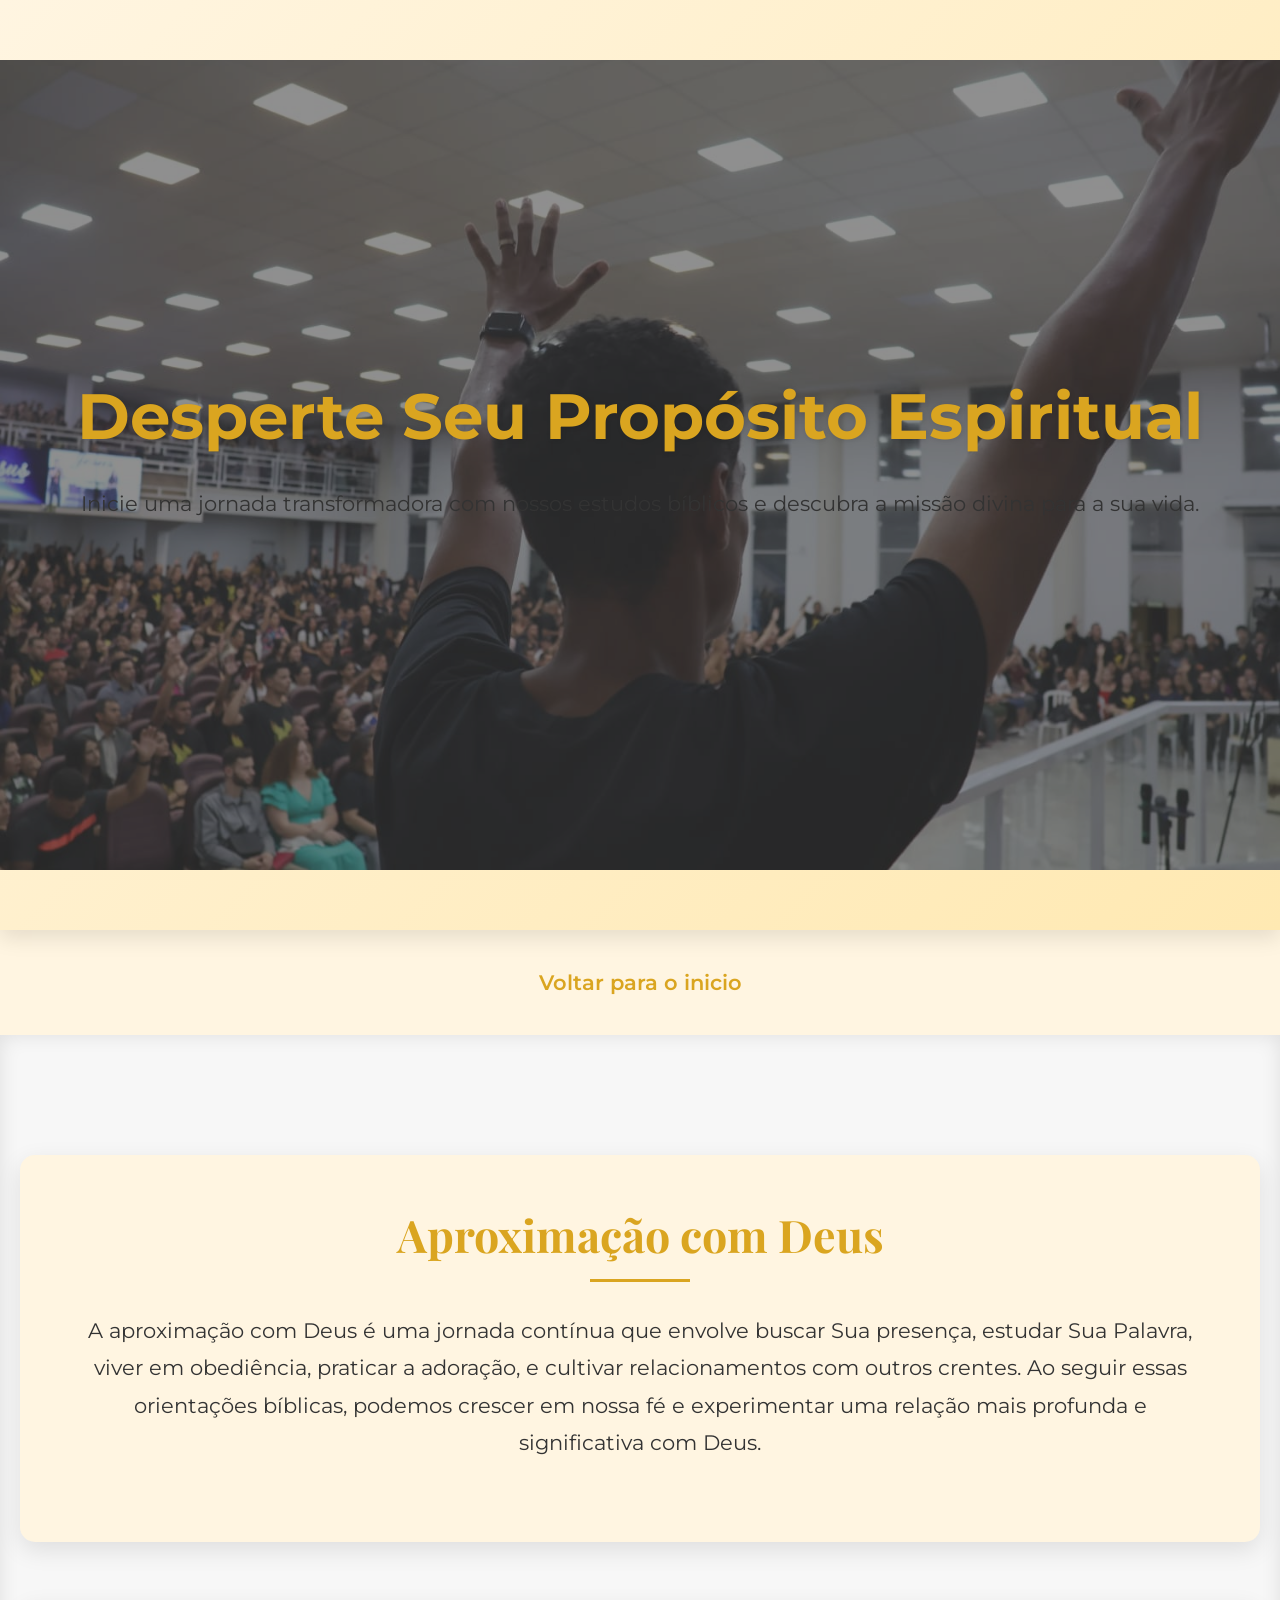
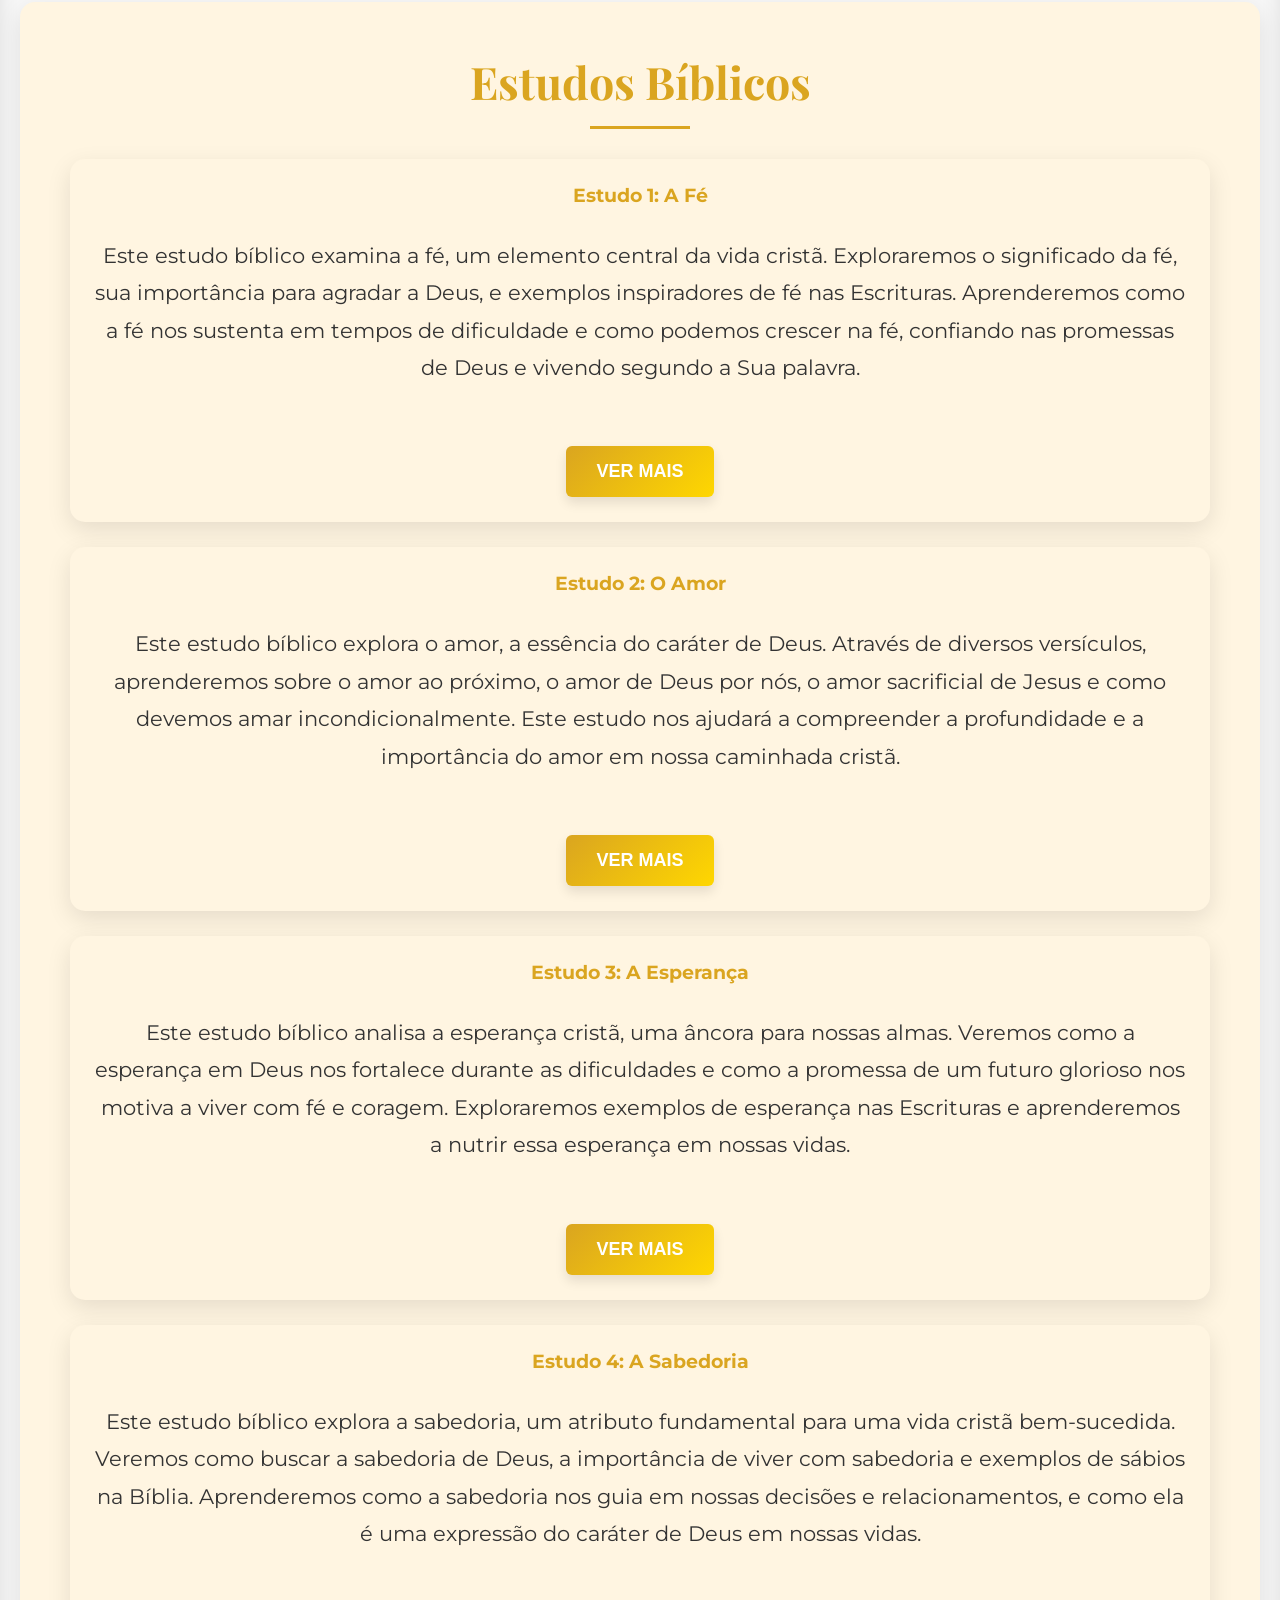
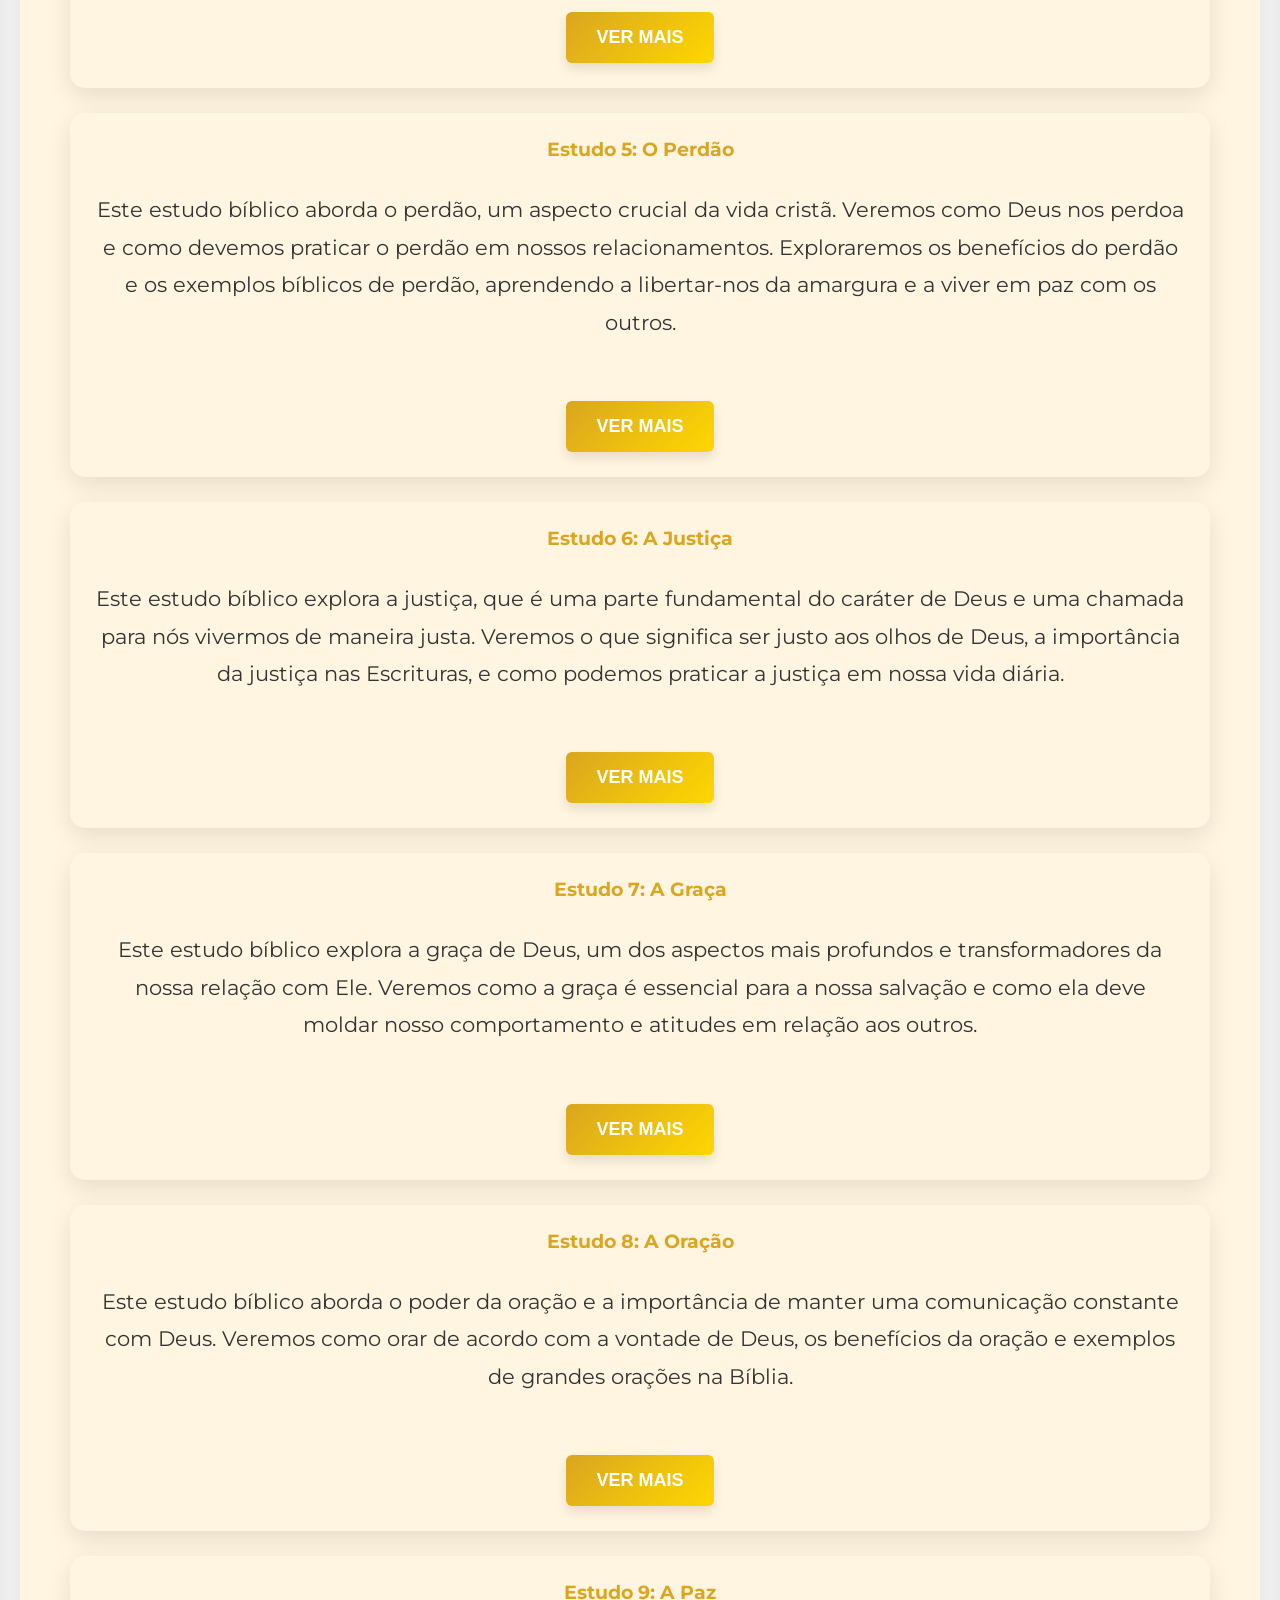
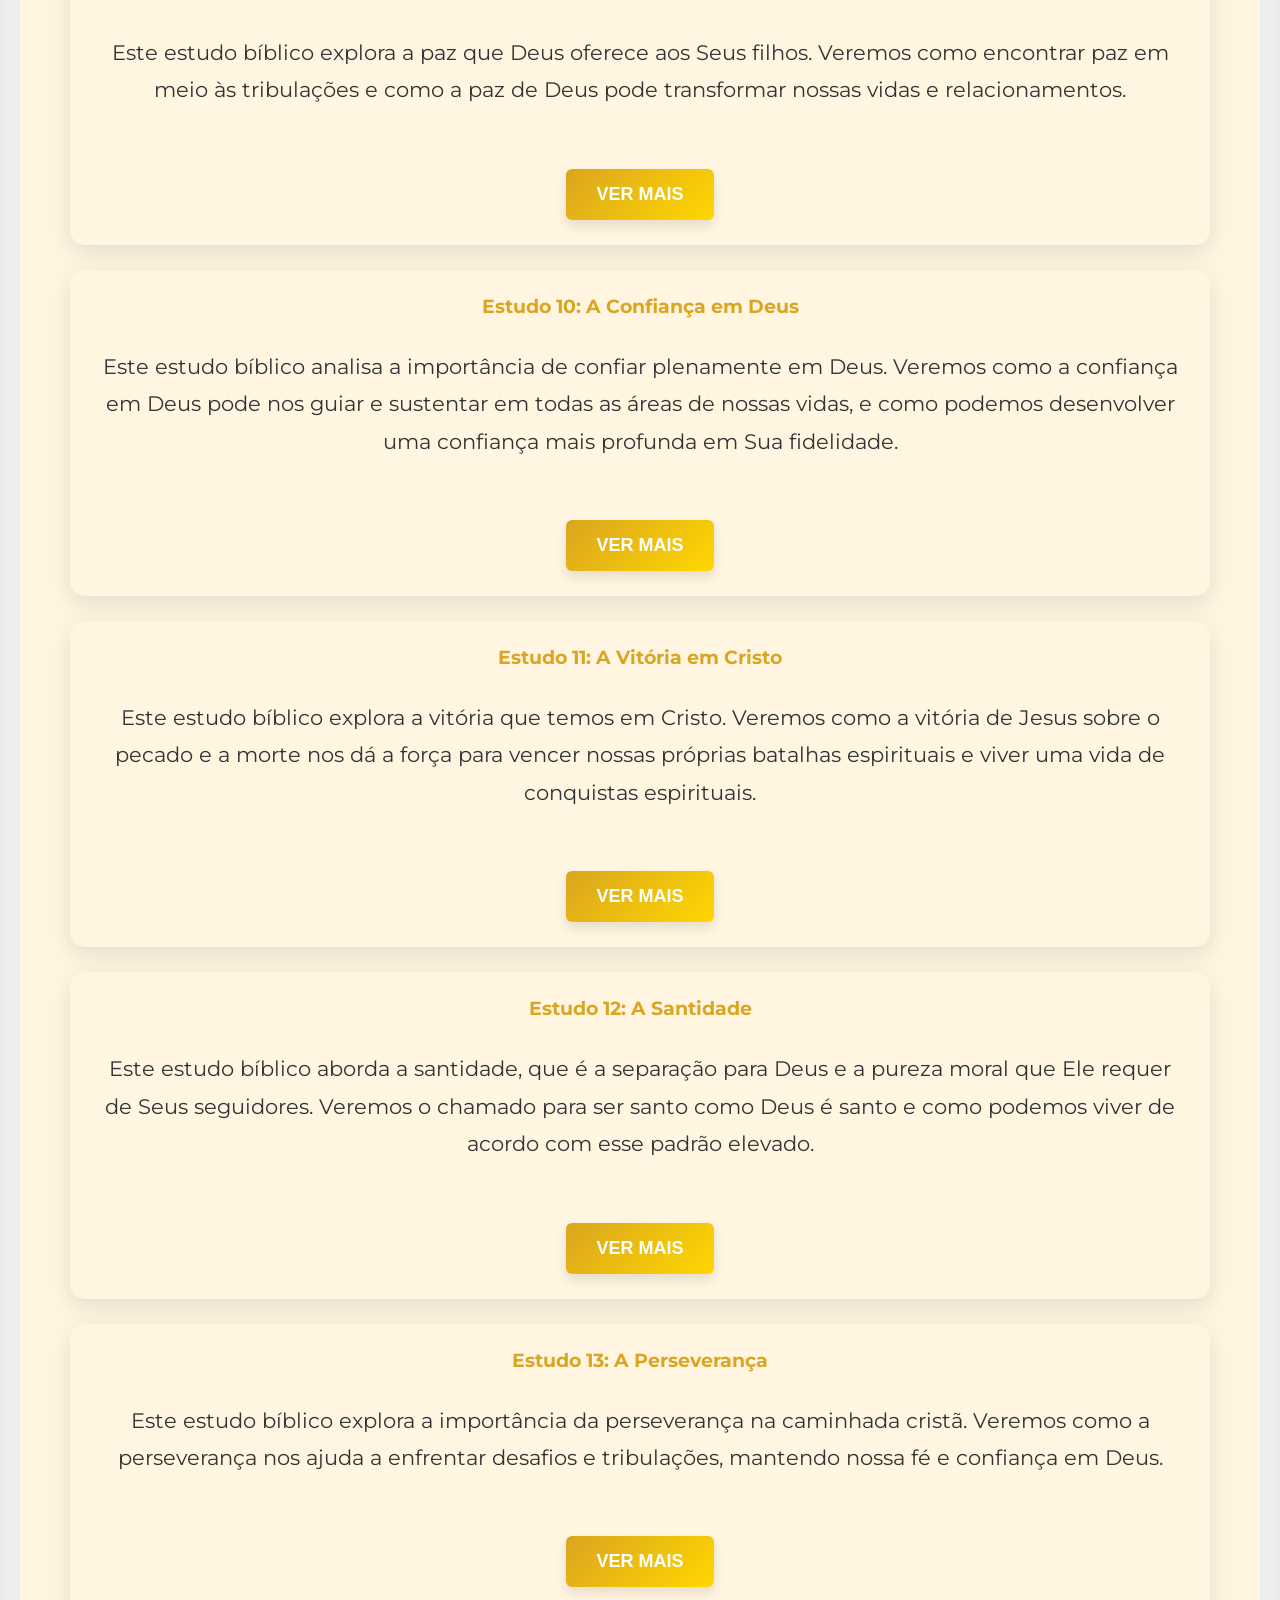
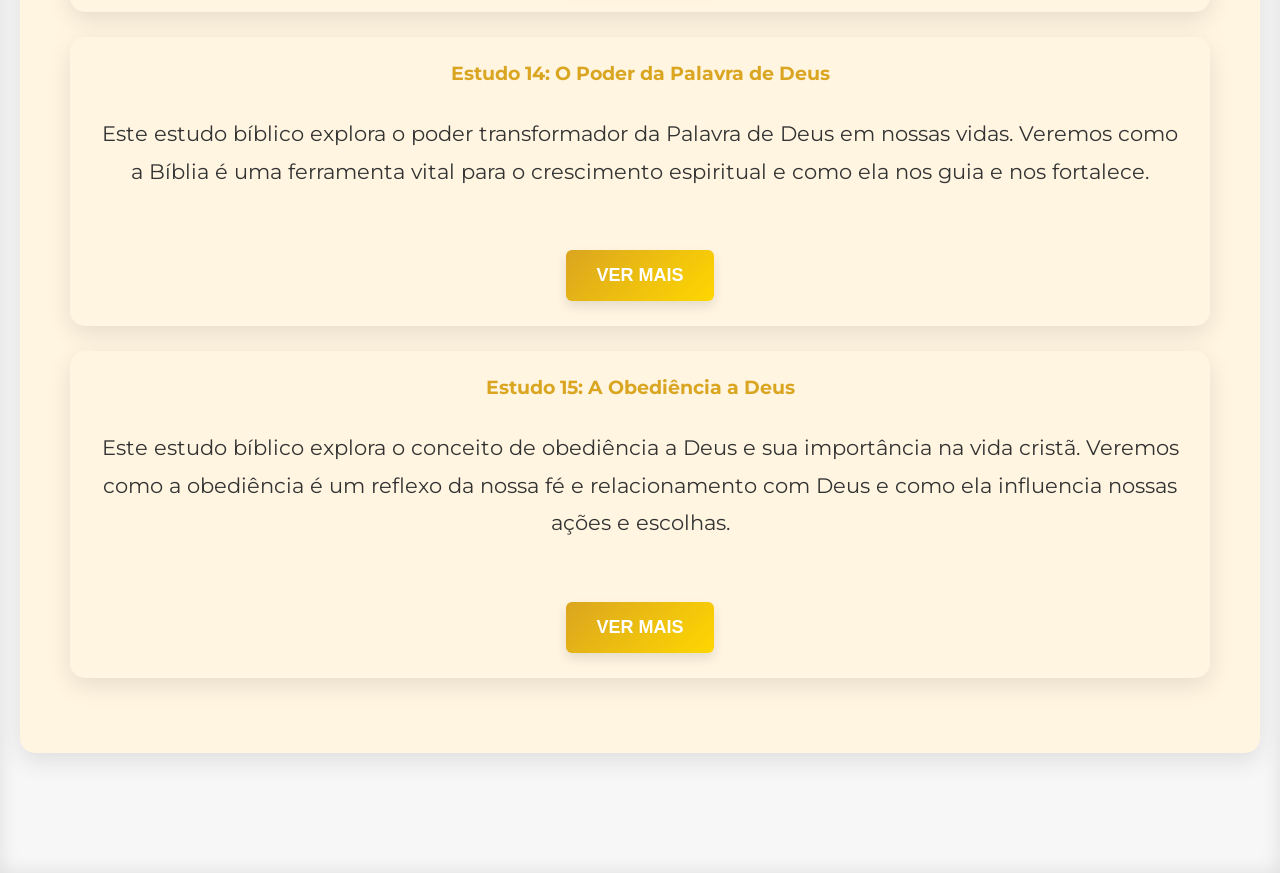
<file: asset/Pages/estudos.html>
<!DOCTYPE html>
<html lang="en">
<head>
    <meta charset="UTF-8">
    <meta name="viewport" content="width=device-width, initial-scale=1.0">
    <title>àrea de Estudos Biblícos</title>
    <link rel="stylesheet" href="../css/styles.css">
</head>
<body>
    <header>
        <div class="hero">
            <h1 class="hero-title">Desperte Seu Propósito Espiritual</h1>
        <p>Inicie uma jornada transformadora com nossos estudos bíblicos e descubra a missão divina para a sua vida.</p>
        </div>
    </header>

    <nav>
        <ul>
            <li><a href="/index.html"><i class="fas fa-info-circle"></i>Voltar para o inicio</a></li>
        </ul>
    </nav>

    <main>
        <section id="about" class="about">
            <h2>Aproximação com Deus</h2>
            <p>A aproximação com Deus é uma jornada contínua que envolve buscar Sua presença, estudar Sua Palavra, viver em obediência, praticar a adoração, e cultivar relacionamentos com outros crentes. Ao seguir essas orientações bíblicas, podemos crescer em nossa fé e experimentar uma relação mais profunda e significativa com Deus.</p>
        </section>

    <section id="biblestudies" class="biblestudies">
        <h2>Estudos Bíblicos</h2>
        <div class="study">
            <h3>Estudo 1: A Fé</h3>
            <p>Este estudo bíblico examina a fé, um elemento central da vida cristã. Exploraremos o significado da fé, sua importância para agradar a Deus, e exemplos inspiradores de fé nas Escrituras. Aprenderemos como a fé nos sustenta em tempos de dificuldade e como podemos crescer na fé, confiando nas promessas de Deus e vivendo segundo a Sua palavra.</p>
            <button onclick="showStudyDetails(1)">Ver Mais</button>
            <div id="study1" class="study-details">
                <p><strong>Definição de Fé</strong><br>
                   A fé pode ser entendida como a certeza das coisas que esperamos e a convicção de fatos que não vemos.
                </p>
                <p><strong>Hebreus 11:1</strong><br>
                    <blockquote>"Ora, a fé é a certeza daquilo que esperamos e a prova das coisas que não vemos."</blockquote>
                </p>
                <p><strong>A Importância da Fé</strong><br>
                   A fé é essencial para agradar a Deus e é através dela que recebemos Suas promessas.
                </p>
                <p><strong>Hebreus 11:6</strong><br>
                    <blockquote>"Sem fé é impossível agradar a Deus, pois quem dele se aproxima precisa crer que ele existe e que recompensa aqueles que o buscam."</blockquote>
                </p>
                <p><strong>Exemplos de Fé na Bíblia</strong><br>
                   <strong>Abraão:</strong> Conhecido como o "pai da fé", Abraão obedeceu a Deus e deixou sua terra natal sem saber para onde estava indo, confiando plenamente nas promessas de Deus.
                </p>
                <p><strong>Romanos 4:20-21</strong><br>
                    <blockquote>"Ele não duvidou da promessa de Deus, mas foi fortalecido em sua fé e deu glória a Deus, estando plenamente convencido de que Deus era poderoso para cumprir o que havia prometido."</blockquote>
                </p>
                <p><strong>Moisés:</strong> Pela fé, Moisés escolheu ser maltratado junto com o povo de Deus em vez de desfrutar os prazeres do pecado por um tempo.
                </p>
                <p><strong>Hebreus 11:24-25</strong><br>
                    <blockquote>"Pela fé Moisés, já adulto, recusou ser chamado filho da filha de Faraó, preferindo ser maltratado com o povo de Deus a desfrutar os prazeres do pecado durante algum tempo."</blockquote>
                </p>
                <p><strong>Noé:</strong> Noé, pela fé, construiu uma arca para salvar sua família, obedecendo a Deus mesmo sem ver a chuva.
                </p>
                <p><strong>Hebreus 11:7</strong><br>
                    <blockquote>"Pela fé Noé, quando avisado sobre coisas que ainda não se viam, movido por santo temor, construiu uma arca para salvar sua família. Por meio da fé ele condenou o mundo e tornou-se herdeiro da justiça que é segundo a fé."</blockquote>
                </p>
                <p><strong>Fé em Meio às Dificuldades</strong><br>
                   A fé nos sustenta nas provações e dificuldades, permitindo-nos confiar que Deus está no controle e tem um propósito para cada situação.
                </p>
                <p><strong>Tiago 1:2-3</strong><br>
                    <blockquote>"Meus irmãos, considerem motivo de grande alegria o fato de passarem por diversas provações, pois sabem que a prova da sua fé produz perseverança."</blockquote>
                </p>
                <p><strong>A Fé que Move Montanhas</strong><br>
                   Jesus nos ensina que, mesmo uma pequena quantidade de fé pode fazer grandes coisas, se estiver fundamentada em Deus.
                </p>
                <p><strong>Mateus 17:20</strong><br>
                    <blockquote>"Ele respondeu: 'Porque a sua fé é pequena. Eu lhes asseguro que, se vocês tiverem fé do tamanho de um grão de mostarda, poderão dizer a este monte: Vá daqui para lá, e ele irá. Nada lhes será impossível.'"</blockquote>
                </p>
                <p><strong>A Fé em Jesus Cristo</strong><br>
                   A fé em Jesus Cristo é o fundamento da salvação. Através dEle, recebemos a vida eterna e a reconciliação com Deus.
                </p>
                <p><strong>Efésios 2:8-9</strong><br>
                    <blockquote>"Pois vocês são salvos pela graça, por meio da fé, e isto não vem de vocês, é dom de Deus; não por obras, para que ninguém se glorie."</blockquote>
                </p>
                <p><strong>Crescendo na Fé</strong><br>
                   A fé pode e deve crescer à medida que caminhamos com Deus, alimentando-nos da Sua palavra e vivendo em obediência.
                </p>
                <p><strong>Romanos 10:17</strong><br>
                    <blockquote>"Consequentemente, a fé vem por se ouvir a mensagem, e a mensagem é ouvida mediante a palavra de Cristo."</blockquote>
                </p>
            </div>
        </div>        
        <div class="study">
            <h3>Estudo 2: O Amor</h3>
            <p>Este estudo bíblico explora o amor, a essência do caráter de Deus. Através de diversos versículos, aprenderemos sobre o amor ao próximo, o amor de Deus por nós, o amor sacrificial de Jesus e como devemos amar incondicionalmente. Este estudo nos ajudará a compreender a profundidade e a importância do amor em nossa caminhada cristã.</p>
            <button onclick="showStudyDetails(2)">Ver Mais</button>
            <div id="study2" class="study-details">
                <p><strong>Definição de Amor</strong><br>
                   O amor é a essência do caráter de Deus e é o fundamento de todos os Seus mandamentos.
                </p>
                <p><strong>1 João 4:8</strong><br>
                    <blockquote>"Quem não ama não conhece a Deus, porque Deus é amor."</blockquote>
                </p>
                <p><strong>O Amor ao Próximo</strong><br>
                   Jesus nos ensina que devemos amar o nosso próximo como a nós mesmos.
                </p>
                <p><strong>Mateus 22:37-39</strong><br>
                    "Respondeu Jesus: <blockquote>'Ame o Senhor, o seu Deus, de todo o seu coração, de toda a sua alma e de todo o seu entendimento.' Este é o primeiro e maior mandamento. E o segundo é semelhante a ele: 'Ame o seu próximo como a si mesmo.'"</blockquote>
                </p>
                <p><strong>O Amor de Deus por Nós</strong><br>
                   Deus nos amou tanto que enviou Seu Filho único para nos salvar.
                </p>
                <p><strong>João 3:16</strong><br>
                    <blockquote>"Porque Deus tanto amou o mundo que deu o seu Filho Unigênito, para que todo o que nele crer não pereça, mas tenha a vida eterna."</blockquote>
                </p>
                <p><strong>Amar os Inimigos</strong><br>
                   Jesus nos desafia a amar não apenas os nossos amigos, mas também os nossos inimigos.
                </p>
                <p><strong>Mateus 5:44</strong><br>
                    <blockquote>"Mas eu lhes digo: Amem os seus inimigos e orem por aqueles que os perseguem."</blockquote>
                </p>
                <p><strong>O Amor é Paciente e Bondoso</strong><br>
                   O amor verdadeiro é descrito de forma bela em 1 Coríntios 13.
                </p>
                <p><strong>1 Coríntios 13:4-7</strong><br>
                    <blockquote>"O amor é paciente, o amor é bondoso. Não inveja, não se vangloria, não se orgulha. Não maltrata, não procura seus interesses, não se ira facilmente, não guarda rancor. O amor não se alegra com a injustiça, mas se alegra com a verdade. Tudo sofre, tudo crê, tudo espera, tudo suporta."</blockquote>
                </p>
                <p><strong>O Maior Mandamento</strong><br>
                   O amor é o cumprimento da lei e o maior mandamento de todos.
                </p>
                <p><strong>Romanos 13:8</strong><br>
                    <blockquote>"Não devam nada a ninguém, a não ser o amor de uns pelos outros, pois quem ama seu próximo tem cumprido a lei."</blockquote>
                </p>
                <p><strong>Amor Sacrificial</strong><br>
                   Jesus é o maior exemplo de amor sacrificial.
                </p>
                <p><strong>João 15:13</strong><br>
                    <blockquote>"Ninguém tem maior amor do que aquele que dá a sua vida pelos seus amigos."</blockquote>
                </p>
                <p><strong>O Amor de Cristo</strong><br>
                   Devemos amar como Cristo nos amou.
                </p>
                <p><strong>Efésios 5:2</strong><br>
                    <blockquote>"E vivam em amor, como também Cristo nos amou e se entregou por nós como oferta e sacrifício de aroma agradável a Deus."</blockquote>
                </p>
                <p><strong>Amor Incondicional</strong><br>
                   O amor de Deus por nós é incondicional e eterno.
                </p>
                <p><strong>Romanos 8:38-39</strong><br>
                    <blockquote>"Pois estou convencido de que nem morte nem vida, nem anjos nem demônios, nem o presente nem o futuro, nem quaisquer poderes, nem altura nem profundidade, nem qualquer outra coisa na criação será capaz de nos separar do amor de Deus que está em Cristo Jesus, nosso Senhor."</blockquote>
                </p>
            </div>
        </div>  
        <div class="study">
            <h3>Estudo 3: A Esperança</h3>
            <p>Este estudo bíblico analisa a esperança cristã, uma âncora para nossas almas. Veremos como a esperança em Deus nos fortalece durante as dificuldades e como a promessa de um futuro glorioso nos motiva a viver com fé e coragem. Exploraremos exemplos de esperança nas Escrituras e aprenderemos a nutrir essa esperança em nossas vidas.</p>
            <button onclick="showStudyDetails(3)">Ver Mais</button>
            <div id="study3" class="study-details">
                <p><strong>Definição de Esperança</strong><br>
                   Esperança é a expectativa confiável de que Deus cumprirá Suas promessas e nos dará um futuro cheio de boas coisas.
                </p>
                <p><strong>Hebreus 6:19</strong><br>
                    <blockquote>"Temos essa esperança como âncora da alma, firme e segura. Ela entra no Santo dos Santos, por trás do véu."</blockquote>
                </p>
                <p><strong>Esperança em Meio às Dificuldades</strong><br>
                   A esperança nos ajuda a suportar as tribulações, sabendo que Deus está no controle e que há um propósito para nossas provações.
                </p>
                <p><strong>Romanos 5:3-4</strong><br>
                    <blockquote>"Não apenas isso, mas também nos gloriamos nas tribulações, porque sabemos que a tribulação produz perseverança; a perseverança, um caráter aprovado; e o caráter aprovado, esperança."</blockquote>
                </p>
                <p><strong>A Esperança da Vida Eterna</strong><br>
                   A esperança cristã se baseia na promessa de vida eterna com Deus.
                </p>
                <p><strong>1 Pedro 1:3</strong><br>
                    <blockquote>"Louvado seja o Deus e Pai de nosso Senhor Jesus Cristo! Em sua grande misericórdia, ele nos deu nova vida mediante a ressurreição de Jesus Cristo dentre os mortos, para uma esperança viva."</blockquote>
                </p>
                <p><strong>Esperança em Cristo</strong><br>
                   Cristo é a nossa esperança e nossa salvação, e é Nele que encontramos segurança para o futuro.
                </p>
                <p><strong>Colossenses 1:27</strong><br>
                    <blockquote>"A eles Deus quis dar a conhecer entre os gentios a gloriosa riqueza deste mistério, que é Cristo em vocês, a esperança da glória."</blockquote>
                </p>
            </div>
        </div>
        <div class="study">
            <h3>Estudo 4: A Sabedoria</h3>
            <p>Este estudo bíblico explora a sabedoria, um atributo fundamental para uma vida cristã bem-sucedida. Veremos como buscar a sabedoria de Deus, a importância de viver com sabedoria e exemplos de sábios na Bíblia. Aprenderemos como a sabedoria nos guia em nossas decisões e relacionamentos, e como ela é uma expressão do caráter de Deus em nossas vidas.</p>
            <button onclick="showStudyDetails(4)">Ver Mais</button>
            <div id="study4" class="study-details">
                <p><strong>Definição de Sabedoria</strong><br>
                   A sabedoria é a capacidade de aplicar o conhecimento de Deus de forma prática e ética em nossa vida diária.
                </p>
                <p><strong>Provérbios 2:6</strong><br>
                    <blockquote>"Porque o Senhor é quem dá a sabedoria; da sua boca é que vem o conhecimento e o entendimento."</blockquote>
                </p>
                <p><strong>Buscar a Sabedoria</strong><br>
                   Devemos buscar a sabedoria de Deus com diligência, pois ela é mais valiosa do que ouro ou prata.
                </p>
                <p><strong>Provérbios 3:13-14</strong><br>
                    <blockquote>"Bem-aventurado o homem que encontra a sabedoria, o homem que adquire conhecimento, pois a sabedoria vale mais do que a prata, e o seu lucro é mais precioso do que o ouro."</blockquote>
                </p>
                <p><strong>Sabedoria na Tomada de Decisões</strong><br>
                   A sabedoria de Deus nos ajuda a tomar decisões acertadas e a viver de acordo com Seus princípios.
                </p>
                <p><strong>Tiago 1:5</strong><br>
                    <blockquote>"Se algum de vocês tem falta de sabedoria, peça-a a Deus, que a todos dá livremente, de boa vontade, e lhe será concedida."</blockquote>
                </p>
                <p><strong>Exemplos de Sabedoria na Bíblia</strong><br>
                   Vemos exemplos de sabedoria em personagens como Salomão e Daniel, que buscaram e receberam a sabedoria de Deus.
                </p>
                <p><strong>1 Reis 3:12</strong><br>
                    <blockquote>"Eu lhe dou um coração sábio e entendido, como nenhum outro antes de você teve e nenhum outro depois de você terá."</blockquote>
                </p>
                <p><strong>Sabedoria e Conhecimento</strong><br>
                   A verdadeira sabedoria vem de um relacionamento íntimo com Deus e da compreensão de Sua Palavra.
                </p>
                <p><strong>Provérbios 9:10</strong><br>
                    <blockquote>"O temor do Senhor é o princípio da sabedoria, e o conhecimento do Santo é entendimento."</blockquote>
                </p>
            </div>
        </div>
        <div class="study">
            <h3>Estudo 5: O Perdão</h3>
            <p>Este estudo bíblico aborda o perdão, um aspecto crucial da vida cristã. Veremos como Deus nos perdoa e como devemos praticar o perdão em nossos relacionamentos. Exploraremos os benefícios do perdão e os exemplos bíblicos de perdão, aprendendo a libertar-nos da amargura e a viver em paz com os outros.</p>
            <button onclick="showStudyDetails(5)">Ver Mais</button>
            <div id="study5" class="study-details">
                <p><strong>Definição de Perdão</strong><br>
                   O perdão é o ato de liberar alguém de uma dívida ou ofensa, permitindo a restauração do relacionamento.
                </p>
                <p><strong>Mateus 6:14-15</strong><br>
                    <blockquote>"Pois, se perdoarem aos outros as ofensas que eles cometeram contra vocês, também o Pai de vocês que está nos céus lhes perdoará. Mas se vocês não perdoarem aos outros, também o Pai de vocês não perdoará as ofensas de vocês."</blockquote>
                </p>
                <p><strong>O Perdão de Deus</strong><br>
                   Deus nos perdoa através de Jesus Cristo e espera que também perdoemos uns aos outros.
                </p>
                <p><strong>1 João 1:9</strong><br>
                    <blockquote>"Se confessarmos os nossos pecados, ele é fiel e justo para perdoar os nossos pecados e nos purificar de toda injustiça."</blockquote>
                </p>
                <p><strong>Perdoando os Outros</strong><br>
                   Devemos perdoar como Deus nos perdoa, sem guardar rancor ou ressentimento.
                </p>
                <p><strong>Efésios 4:32</strong><br>
                    <blockquote>"Sejam bondosos e compassivos uns para com os outros, perdoando-se mutuamente, assim como Deus os perdoou em Cristo."</blockquote>
                </p>
                <p><strong>Benefícios do Perdão</strong><br>
                   O perdão nos liberta da amargura e traz paz e cura para nossos relacionamentos.
                </p>
                <p><strong>Colossenses 3:13</strong><br>
                    <blockquote>"Suportem-se uns aos outros e perdoem qualquer queixa que tenham contra a outra. Perdoem como o Senhor lhes perdoou."</blockquote>
                </p>
                <p><strong>Exemplos de Perdão na Bíblia</strong><br>
                   Jesus e Estêvão são exemplos notáveis de perdão, mesmo em face de grandes injustiças.
                </p>
                <p><strong>Lucas 23:34</strong><br>
                    <blockquote>"Jesus disse: 'Pai, perdoa-lhes, pois não sabem o que estão fazendo.'"</blockquote>
                </p>
            </div>
        </div>
        <div class="study">
            <h3>Estudo 6: A Justiça</h3>
            <p>Este estudo bíblico explora a justiça, que é uma parte fundamental do caráter de Deus e uma chamada para nós vivermos de maneira justa. Veremos o que significa ser justo aos olhos de Deus, a importância da justiça nas Escrituras, e como podemos praticar a justiça em nossa vida diária.</p>
            <button onclick="showStudyDetails(6)">Ver Mais</button>
            <div id="study6" class="study-details">
                <p><strong>Definição de Justiça</strong><br>
                   Justiça é a prática da retidão e da equidade, de acordo com os princípios de Deus.
                </p>
                <p><strong>Salmos 33:5</strong><br>
                    <blockquote>"O Senhor ama a justiça e o direito; a terra está cheia da bondade do Senhor."</blockquote>
                </p>
                <p><strong>Justiça e Deus</strong><br>
                   Deus é a fonte e o padrão da justiça. Sua justiça é perfeita e equitativa.
                </p>
                <p><strong>Isaías 30:18</strong><br>
                    <blockquote>"Ainda assim o Senhor espera para ter misericórdia de vocês; ainda assim ele se levantará para mostrar compaixão, pois o Senhor é um Deus de justiça. Bem-aventurados todos aqueles que nele esperam."</blockquote>
                </p>
                <p><strong>Praticando a Justiça</strong><br>
                   Devemos buscar viver de maneira justa e tratar os outros com equidade e bondade.
                </p>
                <p><strong>Miquéias 6:8</strong><br>
                    <blockquote>"Ele mostrou a você, ó homem, o que é bom. E o que o Senhor exige de você? Que pratique a justiça, ame a fidelidade e ande humildemente com o seu Deus."</blockquote>
                </p>
                <p><strong>Justiça Social</strong><br>
                   A Bíblia também nos chama para lutar pela justiça social e cuidar dos necessitados.
                </p>
                <p><strong>Provérbios 31:8-9</strong><br>
                    <blockquote>"Fale em favor dos que não podem se defender; garanta justiça para todos os pobres e necessitados. Fale em favor dos pobres e necessitados e veja que eles recebam justiça."</blockquote>
                </p>
                <p><strong>Exemplos de Justiça na Bíblia</strong><br>
                   Vemos exemplos de justiça em personagens como Moisés e os profetas, que buscaram implementar a justiça de Deus.
                </p>
                <p><strong>Salmos 82:3</strong><br>
                    <blockquote>"Defendam a causa do fraco e do órfão; promovam o direito do pobre e do oprimido."</blockquote>
                </p>
            </div>
        </div>
        <div class="study">
            <h3>Estudo 7: A Graça</h3>
            <p>Este estudo bíblico explora a graça de Deus, um dos aspectos mais profundos e transformadores da nossa relação com Ele. Veremos como a graça é essencial para a nossa salvação e como ela deve moldar nosso comportamento e atitudes em relação aos outros.</p>
            <button onclick="showStudyDetails(7)">Ver Mais</button>
            <div id="study7" class="study-details">
                <p><strong>Definição de Graça</strong><br>
                   Graça é o favor imerecido de Deus, que nos concede o que não merecemos, incluindo a salvação e a misericórdia.
                </p>
                <p><strong>Efésios 2:8-9</strong><br>
                    <blockquote>"Pois vocês são salvos pela graça, por meio da fé, e isto não vem de vocês, é dom de Deus; não por obras, para que ninguém se glorie."</blockquote>
                </p>
                <p><strong>A Graça e a Salvação</strong><br>
                   A graça é o meio pelo qual recebemos a salvação. Não podemos merecê-la por nossas próprias ações, mas é um presente de Deus.
                </p>
                <p><strong>Tito 2:11</strong><br>
                    <blockquote>"Pois a graça de Deus se manifestou trazendo salvação a todos os homens."</blockquote>
                </p>
                <p><strong>Vivendo sob a Graça</strong><br>
                   Devemos viver de maneira digna da graça recebida, refletindo o amor e a misericórdia de Deus em nossas ações.
                </p>
                <p><strong>Romanos 6:14</strong><br>
                    <blockquote>"Pois o pecado não terá domínio sobre vocês, pois vocês não estão debaixo da lei, mas debaixo da graça."</blockquote>
                </p>
                <p><strong>Exemplos de Graça na Bíblia</strong><br>
                   Vemos exemplos de graça em personagens como Davi e o filho pródigo, que receberam misericórdia e perdão de Deus.
                </p>
                <p><strong>Lucas 15:22-24</strong><br>
                    <blockquote>"Mas o pai disse aos seus servos: 'Depressa! Tragam a melhor roupa para vestir nele. Coloquem um anel em seu dedo e sandálias em seus pés. Tragam um novilho cevado e matem-no. Vamos fazer uma festa e alegrar-nos, pois este meu filho estava morto e voltou à vida; estava perdido e foi achado.'"</blockquote>
                </p>
            </div>
        </div>
    
        <div class="study">
            <h3>Estudo 8: A Oração</h3>
            <p>Este estudo bíblico aborda o poder da oração e a importância de manter uma comunicação constante com Deus. Veremos como orar de acordo com a vontade de Deus, os benefícios da oração e exemplos de grandes orações na Bíblia.</p>
            <button onclick="showStudyDetails(8)">Ver Mais</button>
            <div id="study8" class="study-details">
                <p><strong>Definição de Oração</strong><br>
                   A oração é a comunicação direta com Deus, na qual expressamos nossos pensamentos, sentimentos e necessidades.
                </p>
                <p><strong>Filipenses 4:6</strong><br>
                    <blockquote>"Não andem ansiosos por coisa alguma, mas em tudo, pela oração e súplicas, com ação de graças, apresentem seus pedidos a Deus."</blockquote>
                </p>
                <p><strong>A Importância da Oração</strong><br>
                   A oração é essencial para fortalecer nossa relação com Deus e buscar Sua orientação em nossas vidas.
                </p>
                <p><strong>Mateus 6:6</strong><br>
                    <blockquote>"Mas, quando você orar, vá para o seu quarto, feche a porta e ore ao seu Pai, que está em secreto. Então seu Pai, que vê em secreto, o recompensará."</blockquote>
                </p>
                <p><strong>Exemplos de Oração na Bíblia</strong><br>
                   Vamos estudar orações significativas de personagens como Daniel e Ana, e como suas orações foram respondidas por Deus.
                </p>
                <p><strong>Daniel 6:10</strong><br>
                    <blockquote>"Daniel, quando soube que o decreto havia sido publicado, foi para casa, no seu quarto, com as janelas abertas para Jerusalém. Três vezes por dia ele se punha de joelhos e orava, agradecendo diante do seu Deus, como costumava fazer."</blockquote>
                </p>
                <p><strong>Oração e Fé</strong><br>
                   A oração é fortalecida pela fé, e nossa confiança em Deus é essencial para uma oração eficaz.
                </p>
                <p><strong>Tiago 5:15</strong><br>
                    <blockquote>"A oração da fé salvará o doente; o Senhor o levantará. Se houver cometido pecados, será perdoado."</blockquote>
                </p>
            </div>
        </div>
    
        <div class="study">
            <h3>Estudo 9: A Paz</h3>
            <p>Este estudo bíblico explora a paz que Deus oferece aos Seus filhos. Veremos como encontrar paz em meio às tribulações e como a paz de Deus pode transformar nossas vidas e relacionamentos.</p>
            <button onclick="showStudyDetails(9)">Ver Mais</button>
            <div id="study9" class="study-details">
                <p><strong>Definição de Paz</strong><br>
                   A paz é a ausência de conflito e a presença de tranquilidade e harmonia que vem de Deus.
                </p>
                <p><strong>João 14:27</strong><br>
                    <blockquote>"Deixo-lhes a paz; a minha paz dou-lhes. Não a dou como o mundo a dá. Não se perturbem nem tenham medo."</blockquote>
                </p>
                <p><strong>A Paz em Meio às Tribulações</strong><br>
                   A paz de Deus nos sustenta e nos conforta mesmo nas situações mais difíceis.
                </p>
                <p><strong>Filipenses 4:7</strong><br>
                    <blockquote>"E a paz de Deus, que transcende todo entendimento, guardará o coração e a mente de vocês em Cristo Jesus."</blockquote>
                </p>
                <p><strong>Paz Interior</strong><br>
                   A paz interior é resultado de um relacionamento pessoal com Deus e da confiança em Suas promessas.
                </p>
                <p><strong>Salmos 29:11</strong><br>
                    <blockquote>"O Senhor dá força ao seu povo; o Senhor abençoa o seu povo com paz."</blockquote>
                </p>
                <p><strong>Exemplos de Paz na Bíblia</strong><br>
                   Vamos examinar como personagens como Paulo e Esther encontraram paz em meio a adversidades.
                </p>
                <p><strong>Atos 16:25</strong><br>
                    <blockquote>"Por volta da meia-noite, Paulo e Silas estavam orando e cantando hinos a Deus, e os outros presos os escutavam."</blockquote>
                </p>
            </div>
        </div>
    
        <div class="study">
            <h3>Estudo 10: A Confiança em Deus</h3>
            <p>Este estudo bíblico analisa a importância de confiar plenamente em Deus. Veremos como a confiança em Deus pode nos guiar e sustentar em todas as áreas de nossas vidas, e como podemos desenvolver uma confiança mais profunda em Sua fidelidade.</p>
            <button onclick="showStudyDetails(10)">Ver Mais</button>
            <div id="study10" class="study-details">
                <p><strong>Definição de Confiança</strong><br>
                   Confiança é a certeza de que Deus é fiel e pode cumprir Suas promessas.
                </p>
                <p><strong>Provérbios 3:5-6</strong><br>
                    <blockquote>"Confie no Senhor de todo o seu coração e não se apoie em seu próprio entendimento; reconheça-o em todos os seus caminhos, e ele endireitará as suas veredas."</blockquote>
                </p>
                <p><strong>A Confiança nas Promessas de Deus</strong><br>
                   Confiar nas promessas de Deus nos dá segurança e esperança em nossas vidas.
                </p>
                <p><strong>2 Coríntios 1:20</strong><br>
                    <blockquote>"Pois quantas são as promessas de Deus, tantas têm em Cristo o 'sim'. E por meio de Cristo, o 'amém' é pronunciado por nós para a glória de Deus."</blockquote>
                </p>
                <p><strong>Desenvolvendo Confiança</strong><br>
                   A confiança em Deus se desenvolve através de experiências pessoais, oração e estudo da Sua Palavra.
                </p>
                <p><strong>Salmos 56:3</strong><br>
                    <blockquote>"Quando eu estiver com medo, confiarei em ti."</blockquote>
                </p>
                <p><strong>Exemplos de Confiança na Bíblia</strong><br>
                   Veremos como personagens como Davi e Daniel demonstraram confiança inabalável em Deus.
                </p>
                <p><strong>Daniel 3:16-18</strong><br>
                    <blockquote>"Sadraque, Mesaque e Abednego responderam ao rei: 'Ó Nabucodonosor, não precisamos defender-nos diante de você nesta questão. Se formos lançados na fornalha ardente, o Deus a quem servimos pode nos livrar dela, e ele nos livrará da sua mão, ó rei. Mas, mesmo que não o faça, saiba, ó rei, que não serviremos a seus deuses e não adoraremos a imagem de ouro que você ergueu.'"</blockquote>
                </p>
            </div>
        </div>
    
        <div class="study">
            <h3>Estudo 11: A Vitória em Cristo</h3>
            <p>Este estudo bíblico explora a vitória que temos em Cristo. Veremos como a vitória de Jesus sobre o pecado e a morte nos dá a força para vencer nossas próprias batalhas espirituais e viver uma vida de conquistas espirituais.</p>
            <button onclick="showStudyDetails(11)">Ver Mais</button>
            <div id="study11" class="study-details">
                <p><strong>Definição de Vitória em Cristo</strong><br>
                   Vitória em Cristo significa triunfar sobre o pecado e as forças do mal através do poder de Jesus.
                </p>
                <p><strong>1 Coríntios 15:57</strong><br>
                    <blockquote>"Mas graças a Deus que nos dá a vitória por meio de nosso Senhor Jesus Cristo."</blockquote>
                </p>
                <p><strong>Vitória sobre o Pecado</strong><br>
                   Em Cristo, temos poder para superar o pecado e viver uma vida que honra a Deus.
                </p>
                <p><strong>Romanos 8:37</strong><br>
                    <blockquote>"Mas em todas essas coisas somos mais que vencedores, por meio daquele que nos amou."</blockquote>
                </p>
                <p><strong>Vitória em Meio às Dificuldades</strong><br>
                   Mesmo em meio às dificuldades, a vitória em Cristo nos dá coragem e esperança.
                </p>
                <p><strong>João 16:33</strong><br>
                    <blockquote>"Eu lhes disse estas coisas para que em mim vocês tenham paz. No mundo, vocês terão aflições; contudo, tenham ânimo! Eu venci o mundo."</blockquote>
                </p>
                <p><strong>Exemplos de Vitória na Bíblia</strong><br>
                   Veremos como personagens como Josué e Davi alcançaram vitórias significativas com a ajuda de Deus.
                </p>
                <p><strong>Josué 1:9</strong><br>
                    <blockquote>"Não fui eu que ordenei a você? Seja forte e corajoso. Não tema, nem desanime, pois o Senhor, o seu Deus, estará com você por onde você andar."</blockquote>
                </p>
            </div>
        </div>
    
        <div class="study">
            <h3>Estudo 12: A Santidade</h3>
            <p>Este estudo bíblico aborda a santidade, que é a separação para Deus e a pureza moral que Ele requer de Seus seguidores. Veremos o chamado para ser santo como Deus é santo e como podemos viver de acordo com esse padrão elevado.</p>
            <button onclick="showStudyDetails(12)">Ver Mais</button>
            <div id="study12" class="study-details">
                <p><strong>Definição de Santidade</strong><br>
                   Santidade é o estado de ser separado para Deus e viver uma vida de pureza e moralidade conforme Seus padrões.
                </p>
                <p><strong>1 Pedro 1:15-16</strong><br>
                    <blockquote>"Mas, assim como é santo aquele que os chamou, sejam santos em tudo o que fizerem; pois está escrito: 'Sejam santos, porque eu sou santo.'</blockquote>
                </p>
                <p><strong>O Chamado à Santidade</strong><br>
                   Todos os cristãos são chamados a viver uma vida de santidade e refletir o caráter de Deus em suas ações.
                </p>
                <p><strong>Levítico 20:26</strong><br>
                    <blockquote>"Vocês serão santos para mim, porque eu, o Senhor, sou santo, e separei vocês dos outros povos para serem meus."</blockquote>
                </p>
                <p><strong>Vivendo em Santidade</strong><br>
                   A santidade é manifestada através de uma vida de obediência, pureza e dedicação a Deus.
                </p>
                <p><strong>Romanos 12:1</strong><br>
                    <blockquote>"Portanto, irmãos, rogo-lhes pelas misericórdias de Deus que se ofereçam em sacrifício vivo, santo e agradável a Deus, que é o culto racional de vocês."</blockquote>
                </p>
                <p><strong>Exemplos de Santidade na Bíblia</strong><br>
                   Veremos exemplos de personagens como Daniel e Ester que viveram de acordo com os padrões de santidade estabelecidos por Deus.
                </p>
                <p><strong>Daniel 1:8</strong><br>
                    <blockquote>"Mas Daniel decidiu não se contaminar com as iguarias do rei e com o vinho que ele bebia; pediu então ao chefe dos eunucos permissão para se abster disso."</blockquote>
                </p>
            </div>
        </div>
        <div class="study">
            <h3>Estudo 13: A Perseverança</h3>
            <p>Este estudo bíblico explora a importância da perseverança na caminhada cristã. Veremos como a perseverança nos ajuda a enfrentar desafios e tribulações, mantendo nossa fé e confiança em Deus.</p>
            <button onclick="showStudyDetails(13)">Ver Mais</button>
            <div id="study13" class="study-details">
                <p><strong>Definição de Perseverança</strong><br>
                   Perseverança é a capacidade de continuar firmemente em uma tarefa ou objetivo, apesar das dificuldades e desafios.
                </p>
                <p><strong>Tiago 1:2-4</strong><br>
                    <blockquote>"Meus irmãos, considerem motivo de grande alegria o fato de passarem por diversas provações, pois vocês sabem que a prova da sua fé produz perseverança. E a perseverança deve ter uma ação completa, para que vocês sejam maduros e íntegros, sem que lhes falte coisa alguma."</blockquote>
                </p>
                <p><strong>A Perseverança e a Fé</strong><br>
                   A perseverança está intimamente ligada à fé e é essencial para manter a confiança em Deus durante as dificuldades.
                </p>
                <p><strong>Hebreus 12:1</strong><br>
                    <blockquote>"Portanto, também nós, tendo a rodear-nos de uma tão grande nuvem de testemunhas, desembaraçamo-nos de todo peso e do pecado que tenazmente nos assedia, e corramos com paciência a carreira que nos está proposta."</blockquote>
                </p>
                <p><strong>Exemplos de Perseverança na Bíblia</strong><br>
                   Veremos como personagens como Jó e Paulo demonstraram perseverança em suas jornadas de fé.
                </p>
                <p><strong>Jó 1:21</strong><br>
                    <blockquote>"Nu saí do ventre de minha mãe, e nu voltarei. O Senhor deu, e o Senhor o tomou; bendito seja o nome do Senhor."</blockquote>
                </p>
                <p><strong>2 Coríntios 4:8-9</strong><br>
                    <blockquote>"Estamos atribulados em tudo, mas não angustiados; perplexos, mas não desanimados; perseguidos, mas não desamparados; abatidos, mas não destruídos."</blockquote>
                </p>
            </div>
        </div>
    
        <div class="study">
            <h3>Estudo 14: O Poder da Palavra de Deus</h3>
            <p>Este estudo bíblico explora o poder transformador da Palavra de Deus em nossas vidas. Veremos como a Bíblia é uma ferramenta vital para o crescimento espiritual e como ela nos guia e nos fortalece.</p>
            <button onclick="showStudyDetails(14)">Ver Mais</button>
            <div id="study14" class="study-details">
                <p><strong>Definição da Palavra de Deus</strong><br>
                   A Palavra de Deus refere-se às Escrituras Sagradas, que são inspiradas por Deus e têm poder para ensinar, corrigir e edificar.
                </p>
                <p><strong>Hebreus 4:12</strong><br>
                    <blockquote>"Porque a palavra de Deus é viva e eficaz, e mais cortante do que qualquer espada de dois gumes, e penetra até ao ponto de dividir a alma e o espírito, juntas e medulas, e é apta para discernir os pensamentos e intenções do coração."</blockquote>
                </p>
                <p><strong>A Palavra de Deus e o Crescimento Espiritual</strong><br>
                   A Palavra de Deus é fundamental para o nosso crescimento espiritual e compreensão da vontade de Deus.
                </p>
                <p><strong>2 Timóteo 3:16-17</strong><br>
                    <blockquote>"Toda a Escritura é inspirada por Deus e útil para o ensino, para a repreensão, para a correção e para a educação na justiça, a fim de que o homem de Deus seja perfeitamente habilitado para toda boa obra."</blockquote>
                </p>
                <p><strong>Exemplos de Uso da Palavra de Deus</strong><br>
                   Vamos examinar como Jesus e os apóstolos usaram as Escrituras em seu ministério e vida cotidiana.
                </p>
                <p><strong>Mateus 4:4</strong><br>
                    <blockquote>"Jesus respondeu: 'Está escrito: Nem só de pão viverá o homem, mas de toda palavra que sai da boca de Deus.'"</blockquote>
                </p>
                <p><strong>Salmos 119:105</strong><br>
                    <blockquote>"Lâmpada para os meus pés é a tua palavra e luz para o meu caminho."</blockquote>
                </p>
            </div>
        </div>
    
        <div class="study">
            <h3>Estudo 15: A Obediência a Deus</h3>
            <p>Este estudo bíblico explora o conceito de obediência a Deus e sua importância na vida cristã. Veremos como a obediência é um reflexo da nossa fé e relacionamento com Deus e como ela influencia nossas ações e escolhas.</p>
            <button onclick="showStudyDetails(15)">Ver Mais</button>
            <div id="study15" class="study-details">
                <p><strong>Definição de Obediência</strong><br>
                   Obediência é o ato de seguir os mandamentos e direções de Deus com um coração sincero e submissão à Sua vontade.
                </p>
                <p><strong>João 14:15</strong><br>
                    <blockquote>"Se vocês me amam, obedecerão aos meus mandamentos."</blockquote>
                </p>
                <p><strong>A Importância da Obediência</strong><br>
                   A obediência é fundamental para viver uma vida alinhada com os propósitos de Deus e receber Suas bênçãos.
                </p>
                <p><strong>Deuteronômio 28:1-2</strong><br>
                    <blockquote>"Se você obedecer diligentemente ao Senhor, seu Deus, e seguir cuidadosamente todos os seus mandamentos que hoje dou a você, o Senhor, seu Deus, o exaltará acima de todas as nações da terra. Todas essas bênçãos virão sobre você e o acompanharão se você obedecer ao Senhor, seu Deus."</blockquote>
                </p>
                <p><strong>Exemplos de Obediência na Bíblia</strong><br>
                   Veremos como personagens como Abraão e Sara demonstraram obediência a Deus em suas vidas.
                </p>
                <p><strong>Gênesis 12:1-4</strong><br>
                    <blockquote>"O Senhor disse a Abrão: 'Saia da sua terra, do meio dos seus parentes e da casa de seu pai, e vá para a terra que eu lhe mostrarei. Farei de você uma grande nação e o abençoarei; tornarei famoso o seu nome, e você será uma bênção. Abençoarei os que o abençoarem, e aquele que o amaldiçoar, eu amaldiçoarei; e todos os povos da terra serão abençoados por meio de você.' Abrão partiu, como o Senhor lhe havia ordenado."</blockquote>
                </p>
                <p><strong>1 Pedro 1:14</strong><br>
                    <blockquote>"Como filhos obedientes, não se deixem amoldar pelos desejos que vocês tinham quando viviam na ignorância."</blockquote>
                </p>
            </div>
        </div>
    </section>

    <script src="../js/script.js"></script>
</body>
</html>
</file>
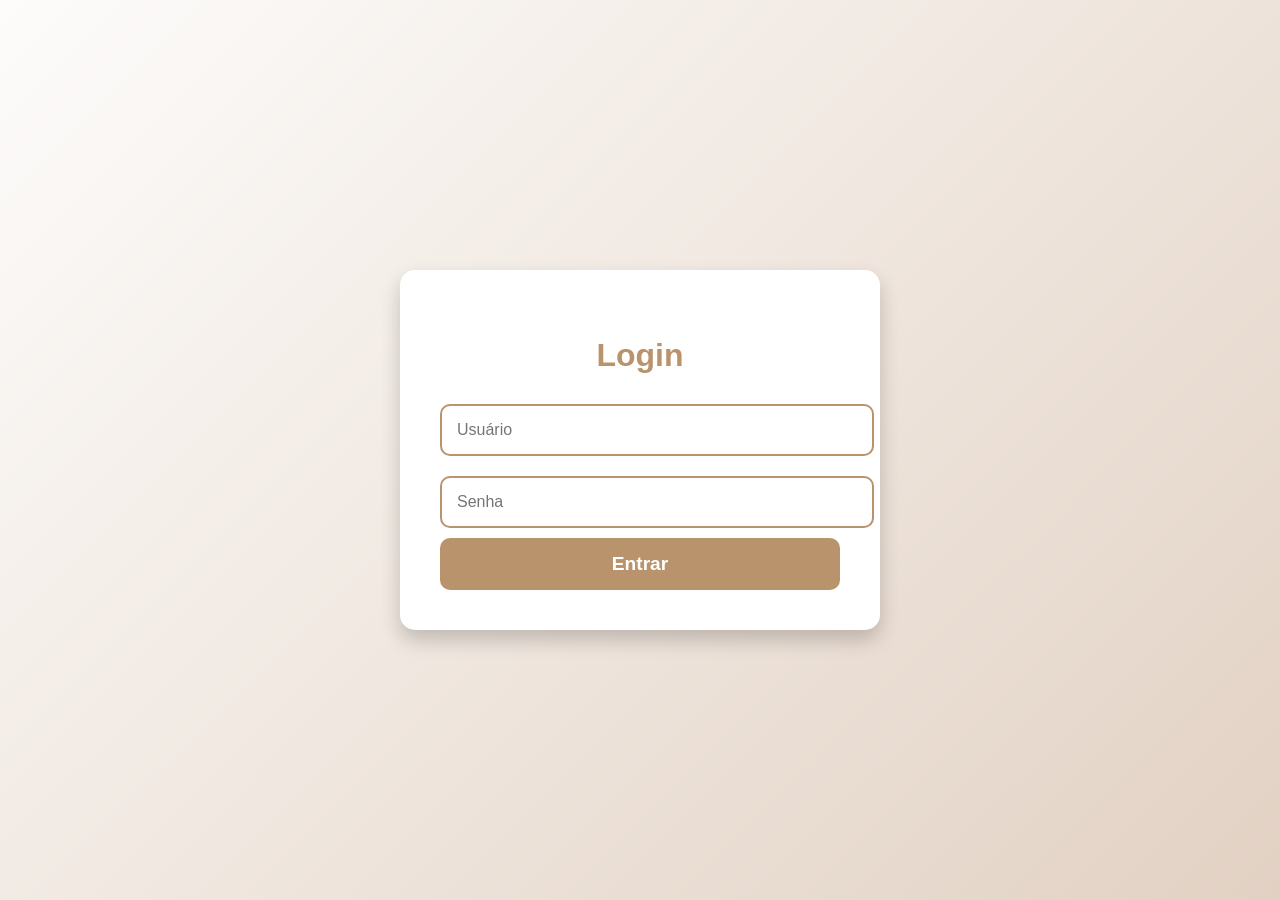
<file: asset/Pages/login.html>
<!DOCTYPE html>
<html lang="pt-BR">
<head>
    <meta charset="UTF-8">
    <meta name="viewport" content="width=device-width, initial-scale=1.0">
    <title>Login</title>
    <style>
        body {
            font-family: 'Arial', sans-serif;
            display: flex;
            justify-content: center;
            align-items: center;
            height: 100vh;
            background-color: #f8f9fa;
            margin: 0;
            background: linear-gradient(135deg, #fdfcfb 0%, #e2d1c3 100%);
        }
        .login-container {
            background: #ffffff;
            padding: 40px;
            border-radius: 15px;
            box-shadow: 0 10px 20px rgba(0, 0, 0, 0.2);
            text-align: center;
            max-width: 400px;
            width: 100%;
        }
        .login-container h2 {
            margin-bottom: 20px;
            color: #b9936c;
            font-size: 2em;
            font-weight: bold;
        }
        .login-container input[type="text"],
        .login-container input[type="password"] {
            width: 100%;
            padding: 15px;
            margin: 10px 0;
            border: 2px solid #b9936c;
            border-radius: 10px;
            font-size: 1em;
        }
        .login-container button {
            width: 100%;
            padding: 15px;
            background-color: #b9936c;
            border: none;
            border-radius: 10px;
            color: white;
            font-size: 1.2em;
            font-weight: bold;
            cursor: pointer;
            transition: background-color 0.3s ease;
        }
        .login-container button:hover {
            background-color: #a77b50;
        }
    </style>
</head>
<body>
    <div class="login-container">
        <h2>Login</h2>
        <form action="/login" method="post">
            <input type="text" name="username" placeholder="Usuário" required>
            <input type="password" name="password" placeholder="Senha" required>
            <button type="submit">Entrar</button>
        </form>
    </div>
</body>
</html>
</file>
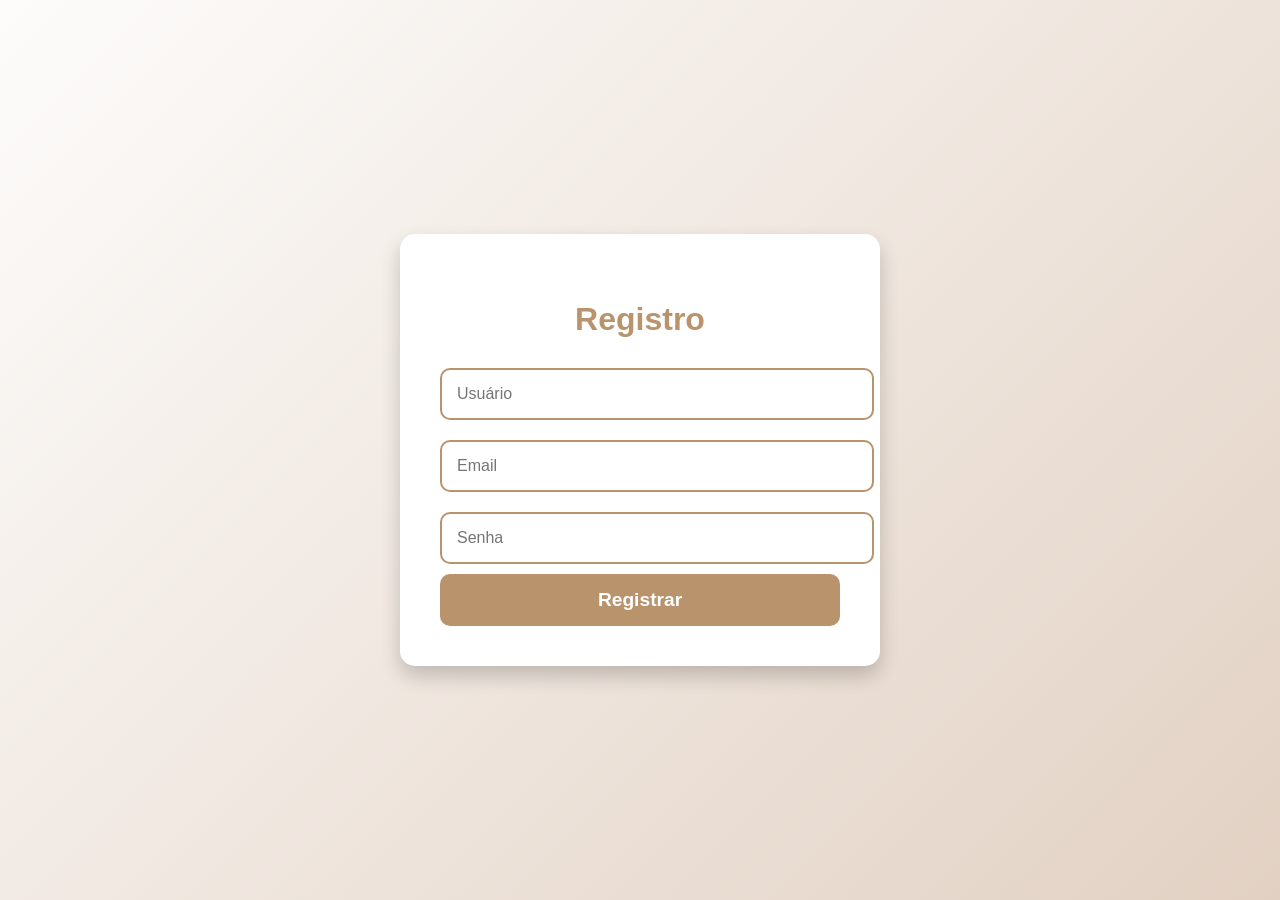
<file: asset/Pages/register.html>
<!DOCTYPE html>
<html lang="pt-BR">
<head>
    <meta charset="UTF-8">
    <meta name="viewport" content="width=device-width, initial-scale=1.0">
    <title>Registro</title>
    <style>
        body {
            font-family: 'Arial', sans-serif;
            display: flex;
            justify-content: center;
            align-items: center;
            height: 100vh;
            background-color: #f8f9fa;
            margin: 0;
            background: linear-gradient(135deg, #fdfcfb 0%, #e2d1c3 100%);
        }
        .register-container {
            background: #ffffff;
            padding: 40px;
            border-radius: 15px;
            box-shadow: 0 10px 20px rgba(0, 0, 0, 0.2);
            text-align: center;
            max-width: 400px;
            width: 100%;
        }
        .register-container h2 {
            margin-bottom: 20px;
            color: #b9936c;
            font-size: 2em;
            font-weight: bold;
        }
        .register-container input[type="text"],
        .register-container input[type="password"],
        .register-container input[type="email"] {
            width: 100%;
            padding: 15px;
            margin: 10px 0;
            border: 2px solid #b9936c;
            border-radius: 10px;
            font-size: 1em;
        }
        .register-container button {
            width: 100%;
            padding: 15px;
            background-color: #b9936c;
            border: none;
            border-radius: 10px;
            color: white;
            font-size: 1.2em;
            font-weight: bold;
            cursor: pointer;
            transition: background-color 0.3s ease;
        }
        .register-container button:hover {
            background-color: #a77b50;
        }
    </style>
</head>
<body>
    <div class="register-container">
        <h2>Registro</h2>
        <form action="/register" method="post">
            <input type="text" name="username" placeholder="Usuário" required>
            <input type="email" name="email" placeholder="Email" required>
            <input type="password" name="password" placeholder="Senha" required>
            <button type="submit">Registrar</button>
        </form>
    </div>
</body>
</html>
</file>
<file: asset/css/styles.css>
/* Fontes e Resets */
@import url('https://fonts.googleapis.com/css2?family=Playfair+Display:wght@400;700&family=Montserrat:wght@300;400;600;700;900&display=swap');

* {
    box-sizing: border-box;
    margin: 0;
    padding: 0;
}

body {
    font-family: 'Montserrat', sans-serif;
    color: #333;
    background-color: #F7F7F7;
    overflow-x: hidden;
}

header {
    background: linear-gradient(135deg, #FFF5E1, #FFE9B2);
    text-align: center;
    position: relative;
    box-shadow: 0 8px 20px rgba(0, 0, 0, 0.1);
    z-index: 10;
    overflow: hidden;
    padding: 60px 0;
}

.header-title {
    font-family: 'Playfair Display', serif;
    font-size: 4.5em;
    color: #DAA520;
    text-transform: uppercase;
    animation: fadeInDown 1.5s ease-in-out;
    letter-spacing: 4px;
}

.header-title::after {
    content: '';
    display: block;
    width: 150px;
    height: 4px;
    background: #DAA520;
    margin: 20px auto;
    transition: width 0.3s;
}

.header-title:hover::after {
    width: 200px;
}

.hero {
    background: url('../img/img3.jpg') no-repeat center center;
    background-size: cover;
    padding: 120px 20px;
    position: relative;
    z-index: 1;
    overflow: hidden;
    height: 90vh;
    display: flex;
    flex-direction: column;
    align-items: center;
    justify-content: center;
    text-align: center;
}

.hero::before {
    content: '';
    position: absolute;
    top: 0;
    left: 0;
    width: 100%;
    height: 100%;
    background: rgba(66, 66, 66, 0.589);
    z-index: -1;
}

.hero-title {
    font-size: 4em;
    color: #DAA520;
    text-shadow: 1px 1px 5px rgba(0, 0, 0, 0.1);
    animation: fadeInDown 1.5s ease-in-out;
}

nav {
    background: #FFF5E1;
    padding: 20px 0;
    top: 0;
    z-index: 1000;
    box-shadow: 0 8px 20px rgba(0, 0, 0, 0.1);
}

nav ul {
    list-style: none;
    margin: 10px 10px;
    padding: 10px 10px;
    display: flex;
    justify-content: center;
    align-items: center;
    flex-wrap: wrap;
}

nav ul li {
    margin: 0 25px;
}

nav ul li a {
    text-decoration: none;
    color: #DAA520;
    font-size: 1.3em;
    transition: color 0.3s, transform 0.3s;
    position: relative;
    font-weight: 600;
}

nav ul li a::before {
    content: '';
    position: absolute;
    width: 0;
    height: 3px;
    background-color: #DAA520;
    bottom: -8px;
    left: 0;
    transition: width 0.3s;
}

nav ul li a:hover::before {
    width: 100%;
}

nav ul li a:hover {
    color: #333;
    transform: scale(1.1);
}

main {
    padding: 60px 20px;
    background-color: #F7F7F7;
    box-shadow: inset 0 0 20px rgba(0, 0, 0, 0.1);
}

section {
    margin: 60px 0;
    padding: 50px;
    background-color: #FFF5E1;
    border-radius: 15px;
    box-shadow: 0 8px 25px rgba(0, 0, 0, 0.1);
    transition: transform 0.3s, box-shadow 0.3s;
}

section:hover {
    transform: translateY(-10px);
    box-shadow: 0 12px 30px rgba(0, 0, 0, 0.15);
}

h2 {
    font-family: 'Playfair Display', serif;
    font-size: 2.8em;
    color: #DAA520;
    text-align: center;
    position: relative;
    margin-bottom: 30px;
}

h2::after {
    content: '';
    display: block;
    width: 100px;
    height: 3px;
    background: #DAA520;
    margin: 15px auto;
    transition: width 0.3s;
}

h2:hover::after {
    width: 150px;
}

p {
    font-size: 1.3em;
    line-height: 1.8;
    text-align: center;
    margin: 30px 0;
    color: #333;
}

.live-stream iframe {
    width: 100%;
    height: 500px;
    border-radius: 15px;
    box-shadow: 0 8px 25px rgba(0, 0, 0, 0.1);
}

form {
    display: flex;
    flex-direction: column;
    max-width: 450px;
    margin: 0 auto;
    padding: 40px;
    background-color: #FFF5E1;
    border-radius: 15px;
    box-shadow: 0 8px 25px rgba(0, 0, 0, 0.1);
}

form input, form button, form textarea {
    padding: 15px;
    margin: 15px 0;
    font-size: 1em;
    border-radius: 8px;
    border: 1px solid #DAA520;
    outline: none;
    box-shadow: 0 4px 8px rgba(0, 0, 0, 0.05);
}

form button {
    background-color: #DAA520;
    border: none;
    color: #FFF5E1;
    cursor: pointer;
    transition: background-color 0.3s, transform 0.3s;
    font-weight: 700;
}

form button:hover {
    background-color: #FFD700;
    transform: scale(1.05);
}

/* Estilo do rodapé */
footer {
    background-color: #FFF5E1;
    color: #333;
    padding: 20px;
    display: flex;
    justify-content: center;
    align-items: center;
    flex-direction: row;
}

.footer-content {
    display: flex;
    width: 100%;
    max-width: 1200px;
    margin: 0 auto;
    justify-content: space-between;
    align-items: center;
}

.footer-left, .footer-right {
    flex: 1;
}

.footer-left {
    text-align: left;
}

.footer-right {
    text-align: right;
}

.footer-left p {
    margin: 0;
    font-size: 14px;
}

.footer-left .social-icons {
    margin-top: 30px;
}

.footer-left .social-icons a {
    color: #DAA520;
    margin: 0 20px;
    font-size: 2em;
    transition: color 0.3s, transform 0.3s;
}

.footer-left .social-icons a:hover {
    color: #FFD700;
    transform: scale(1.1);
}

.footer-right iframe {
    border-radius: 5px;
    width: 100%;
    max-width: 400px;
    height: auto;
}

@keyframes fadeIn {
    from { opacity: 0; }
    to { opacity: 1; }
}

@keyframes fadeInDown {
    from {
        opacity: 0;
        transform: translateY(-30px);
    }
    to {
        opacity: 1;
        transform: translateY(0);
    }
}

/* Main Slideshow Container */
.slideshow-container {
    align-items: center;
    text-align: center;
    position: relative;
    max-width: 100%;
    margin: auto;
    border: 2px solid #DAA520; /* Gold border for luxury */
    border-radius: 15px; /* Rounded corners */
    overflow: hidden; /* Hide overflow */
    box-shadow: 0 4px 20px rgba(0, 0, 0, 0.3); /* Softer shadow */
    z-index: 1; /* Ensure it is lower than the buttons */
}

/* Slide Styles */
.mySlides {
    display: none;
    border-radius: 15px;
    box-shadow: 0 8px 25px rgba(0, 0, 0, 0.5);
    position: relative; /* For absolute positioning of text */
}

/* Fade Animation */
.fade {
    animation-name: fade;
    animation-duration: 1.5s;
}

/* Keyframes for Fade Effect */
@keyframes fade {
    from { opacity: .4; } 
    to { opacity: 1; }
}

/* Image Styles */
.mySlides img {
    width: 100%; /* Responsive image */
    height: auto; /* Maintain aspect ratio */
    border-radius: 15px; /* Rounded corners for images */
}

/* Navigation Buttons */
.prev, .next {
    cursor: pointer;
    position: absolute;
    top: 50%;
    width: auto;
    padding: 16px;
    color: white;
    font-weight: bold;
    font-size: 24px; /* Slightly larger font size */
    transition: background-color 0.4s ease, transform 0.2s ease, opacity 0.4s ease; /* Smooth transition */
    border-radius: 50%; /* Circular buttons */
    background: rgba(0, 0, 0, 0.5); /* Semi-transparent background */
    border: 2px solid #DAA520; /* Gold border */
    opacity: 0; /* Initially hidden */
    z-index: 2; /* Ensures buttons are above the image */
    transform: translateY(-50%); /* Center vertically */
}

.next {
    right: 10px; /* Position slightly inside the right edge */
}

.prev {
    left: 10px; /* Position slightly inside the left edge */
}

.prev:hover, .next:hover {
    background-color: rgba(218, 165, 32, 0.8); /* Gold background on hover */
    transform: translateY(-50%) scale(1.1); /* Slightly enlarge on hover */
}

/* Show buttons on hover */
.slideshow-container:hover .prev, .slideshow-container:hover .next {
    opacity: 1; /* Show buttons */
}

/* Caption Text */
.text {
    color: #fff; /* White text for contrast */
    font-size: 24px; /* Increased font size for visibility */
    position: absolute; /* Positioned over the image */
    bottom: 10%; /* Adjusted positioning */
    left: 50%; /* Centered */
    transform: translateX(-50%); /* Center alignment */
    background: rgba(0, 0, 0, 0.7); /* Background for readability */
    padding: 10px 20px; /* Padding for text */
    border-radius: 10px; /* Rounded corners for text box */
    box-shadow: 0 2px 10px rgba(0, 0, 0, 0.5); /* Shadow for depth */
}

/* Dots Navigation */
.dot {
    cursor: pointer;
    height: 15px;
    width: 15px;
    margin: 0 3px;
    background-color: #bbb;
    border-radius: 50%;
    display: inline-block;
    transition: background-color 0.6s ease, transform 0.3s ease; /* Added transform for hover effect */
}

.active, .dot:hover {
    transform: scale(1.2); /* Scale up on hover */
    z-index: 2px;
}

.text {
    color: #DAA520;
    font-size: 1.8em;
    position: absolute;
    bottom: 12px;
    width: 100%;
    text-align: center;
    background-color: rgba(0, 0, 0, 0.6);
    padding: 15px 0;
}

.study {
    background-color: #FFF5E1;
    padding: 25px;
    margin-bottom: 25px;
    border-radius: 15px;
    text-align: center;
    box-shadow: 0 8px 25px rgba(0, 0, 0, 0.1);
}

.study h3 {
    margin-top: 0;
    color: #DAA520;
}

.study-details {
    display: none;
    background-color: #FFE9B2;
    padding: 15px;
    border-radius: 15px;
    text-align: left;
}

.faq-item {
    margin-bottom: 25px;
}

.faq-item h3 {
    cursor: pointer;
    color: #DAA520;
    text-align: center;
}

.faq-answer {
    display: none;
    background-color: #FFF5E1;
    padding: 15px;
    border-radius: 15px;
}

.gallery-container {
    display: grid;
    grid-template-columns: repeat(auto-fit, minmax(250px, 1fr));
    gap: 25px;
}

.gallery-container img {
    width: 100%;
    border-radius: 15px;
    transition: transform 0.3s, box-shadow 0.3s;
}

.gallery-container img:hover {
    transform: scale(1.1);
    box-shadow: 0 12px 25px rgba(0, 0, 0, 0.1);
}

/* Estilização geral para todos os botões */
button {
    background: linear-gradient(135deg, #DAA520, #FFD700);
    color: #333;
    padding: 15px 30px;
    font-size: 1em;
    font-weight: bold;
    border: none;
    border-radius: 8px;
    box-shadow: 0 6px 12px rgba(0, 0, 0, 0.1);
    transition: all 0.3s ease-in-out;
    cursor: pointer;
    text-transform: uppercase;
    outline: none;
}

button:hover {
    background: linear-gradient(135deg, #FFD700, #DAA520);
    transform: scale(1.05);
    box-shadow: 0 8px 16px rgba(0, 0, 0, 0.15);
}

button:active {
    background: linear-gradient(135deg, #DAA520, #FFD700);
    transform: scale(0.98);
    box-shadow: 0 4px 8px rgba(0, 0, 0, 0.1);
}

button:focus {
    box-shadow: 0 0 0 3px rgba(218, 165, 32, 0.5);
}

/* Botão específico para "Ver Mais Estudos" */
.more-studies-button {
    background: linear-gradient(135deg, #DAA520, #FFD700);
    color: #333;
    padding: 15px 30px;
    font-size: 1.5em;
    border-radius: 50px;
    box-shadow: 0 10px 20px rgba(0, 0, 0, 0.1);
    transition: all 0.3s ease-in-out;
    cursor: pointer;
    text-transform: uppercase;
}

.more-studies-button:hover {
    background: linear-gradient(135deg, #FFD700, #DAA520);
    transform: scale(1.1);
    box-shadow: 0 15px 30px rgba(0, 0, 0, 0.15);
}

.more-studies-button:active {
    background: linear-gradient(135deg, #DAA520, #FFD700);
    transform: scale(0.98);
    box-shadow: 0 10px 20px rgba(0, 0, 0, 0.1);
}

blockquote {
    text-align: center;
    font-size: medium;
    color: #555;
}

.luxurious-section {
    background-color: #fff8e1; /* Branco suave */
    color: #bfa100; /* Amarelo ouro */
    padding: 3em;
    border-radius: 15px;
    box-shadow: 0 4px 8px rgba(0, 0, 0, 0.1);
    align-items: center;
    text-align: center;
}
.luxurious-section h2 {
    font-size: 2.5em;
    margin-bottom: 0.5em;
}
.luxurious-section p {
    font-size: 1.25em;
    margin-bottom: 1.5em;
}
.luxurious-section a {
    background-color: #bfa100;
    color: #fff;
    padding: 1em 2em;
    border-radius: 10px;
    text-decoration: none;
    font-weight: bold;
}
.luxurious-section a:hover {
    background-color: #e6c200;
}

/* Contêiner da galeria */
.gallery {
    text-align: center;
    padding: 60px;
    background-color: #FFF5E1;
    border: 1px solid #ddd;
    border-radius: 12px;
    box-shadow: 0 12px 24px rgba(0, 0, 0, 0.2);
}

.gallery h2 {
    font-size: 3em;
    margin-bottom: 40px;
    color: #222;
    font-family: 'Georgia', serif;
    text-transform: uppercase;
    letter-spacing: 1px;
}

/* Contêiner principal da galeria */
.gallery-container {
    display: grid;
    grid-template-columns: repeat(auto-fill, minmax(250px, 1fr));
    gap: 20px;
    max-width: 1200px;
    margin: 0 auto;
}

/* Item da galeria */
.gallery-item {
    position: relative;
    overflow: hidden;
    border-radius: 15px;
    box-shadow: 0 6px 15px rgba(0, 0, 0, 0.3);
    transition: transform 0.4s ease, box-shadow 0.4s ease;
    height: 0;
    padding-bottom: 66.67%; /* Altura proporcional para manter o aspecto 3:2 */
}

.gallery-item:hover {
    transform: scale(1.05);
    box-shadow: 0 12px 30px rgba(0, 0, 0, 0.4);
}

/* Imagens da galeria */
.gallery-item img {
    width: 100%;
    height: 100%;
    object-fit: cover; /* Cobre completamente a div sem distorção */
    transition: opacity 0.4s ease;
    position: absolute; /* Permite que a imagem preencha completamente o contêiner */
    top: 0;
    left: 0;
}

.info-overlay {
    position: absolute;
    top: 0;
    left: 0;
    width: 100%;
    height: 100%;
    background: rgba(0, 0, 0, 0.6);
    color: white;
    display: flex;
    flex-direction: column;
    align-items: center;
    justify-content: center;
    opacity: 0;
    transition: opacity 0.4s ease;
    padding: 20px;
    text-align: center;
    box-sizing: border-box;
}

.gallery-item:hover .info-overlay {
    opacity: 1;
}

.info-overlay h3 {
    font-size: 1.5em;
    margin-bottom: 10px;
    font-family: 'Georgia', serif;
}

.info-overlay p {
    font-size: 1em;
    margin: 0;
}

/* Imagens adicionais ocultas inicialmente */
.more-images {
    display: none; /* Esconde as imagens adicionais inicialmente */
    grid-template-columns: repeat(auto-fill, minmax(250px, 1fr));
    gap: 20px;
    margin-top: 20px;
}

/* Botão para mostrar mais imagens */
button {
    margin-top: 30px;
    padding: 15px 30px;
    font-size: 18px;
    cursor: pointer;
    border: none;
    border-radius: 6px;
    background-color: #333;
    color: #fff;
    transition: background-color 0.3s ease, transform 0.3s ease;
    font-family: 'Arial', sans-serif;
}

button:hover {
    background-color: #555;
    transform: scale(1.05);
}

.gallery-container img:hover {
    transform: scale(1.05);
    box-shadow: 0 12px 25px rgba(0, 0, 0, 0.1);
}


/* Media Queries para Adaptabilidade */
@media (max-width: 1200px) {
    .header-title {
        font-size: 3.5em;
    }

    .hero-title {
        font-size: 3em;
    }

    nav ul li {
        margin: 0 15px;
    }
}

@media (max-width: 992px) {
    .header-title {
        font-size: 3em;
    }

    .hero-title {
        font-size: 2.5em;
    }

    nav ul {
        flex-direction: column;
        align-items: flex-start;
    }

    nav ul li {
        margin: 10px 0;
    }

    section {
        padding: 40px;
    }

    h2 {
        font-size: 2em;
    }

    .live-stream iframe {
        height: 400px;
    }

    form {
        padding: 30px;
    }
}

@media (max-width: 768px) {
    .header-title {
        font-size: 2.5em;
    }

    .hero-title {
        font-size: 2em;
    }

    .hero {
        padding: 80px 20px;
        height: 70vh;
    }

    main {
        padding: 40px 20px;
    }

    section {
        padding: 30px;
    }

    h2 {
        font-size: 1.8em;
    }

    .live-stream iframe {
        height: 300px;
    }

    form {
        padding: 20px;
    }

    footer {
        flex-direction: column;
        text-align: center;
    }

    .footer-left, .footer-right {
        text-align: center;
    }
}

@media (max-width: 576px) {
    .header-title {
        font-size: 2em;
    }

    .hero-title {
        font-size: 1.5em;
    }

    .hero {
        padding: 60px 20px;
        height: 50vh;
    }

    section {
        padding: 20px;
    }

    h2 {
        font-size: 1.5em;
    }

    .live-stream iframe {
        height: 200px;
    }

    form {
        padding: 15px;
    }

    button {
        padding: 10px 20px;
        font-size: 0.9em;
    }

    .more-studies-button {
        font-size: 1.2em;
        padding: 10px 20px;
    }

    .text {
        font-size: 1.2em;
        padding: 10px;
    }

    .footer-content {
        flex-direction: column;
    }

    .footer-left, .footer-right {
        text-align: center;
        margin: 10px 0;
    }
}
</file>
